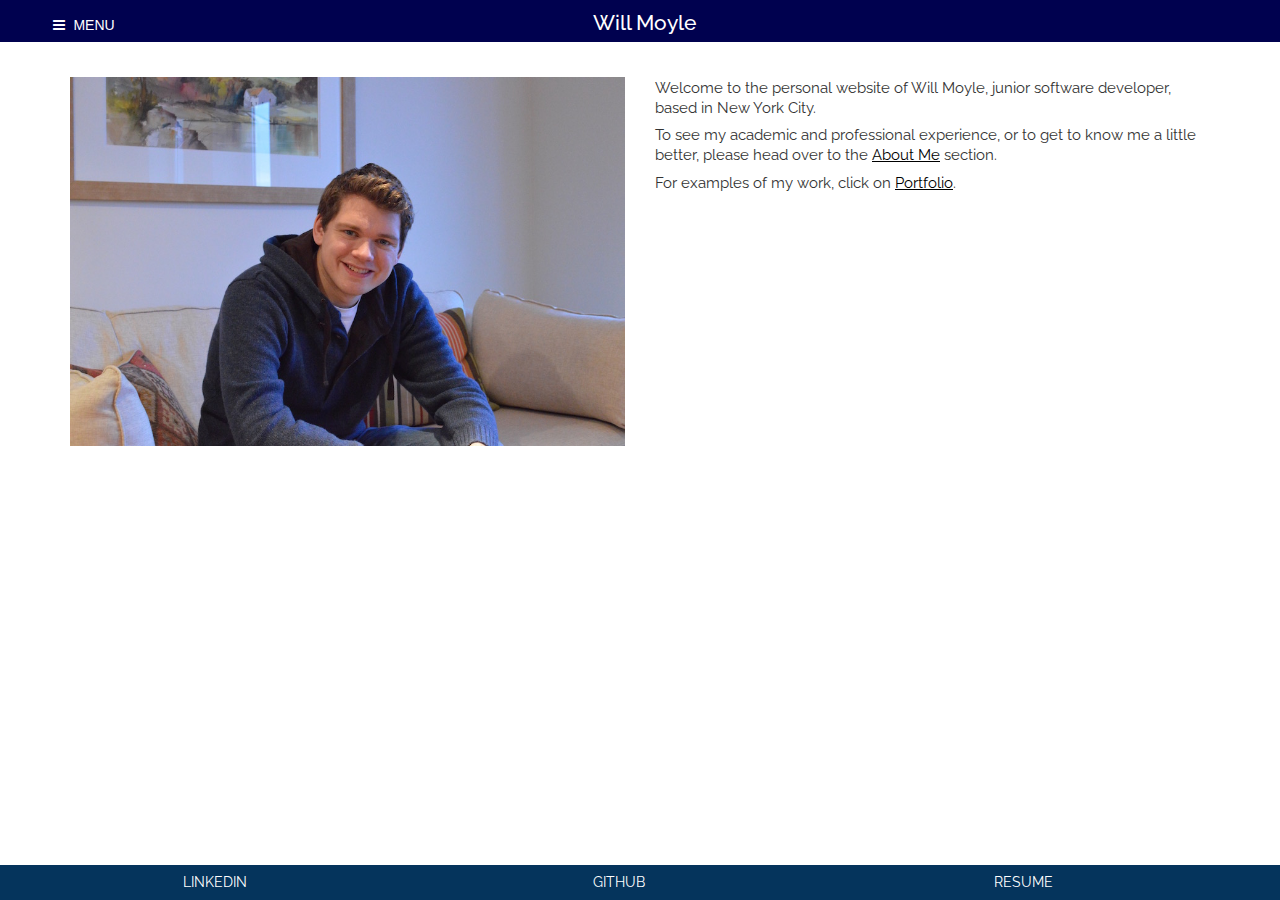
<file: index.html>
<!-- WILL MOYLE website homepage -->

<!DOCTYPE html>

<html>
    
    <head>
        <meta name="viewport" content="width=device-width, initial-scale=1, maximum-scale=1" />
        <link href='https://fonts.googleapis.com/css?family=Raleway:400, 600' rel='stylesheet' type='text/css'/>
        <link rel="stylesheet" href="https://maxcdn.bootstrapcdn.com/bootstrap/3.3.6/css/bootstrap.min.css"/>
        <link rel="stylesheet" href="https://maxcdn.bootstrapcdn.com/font-awesome/4.5.0/css/font-awesome.min.css"/>
        <link rel='stylesheet' href='css/main.css'/>
        <link rel="shortcut icon" href="img/favicon.ico">
        <title>Will Moyle</title>
        <!-- Google Analytics -->
        <script>
            (function(i,s,o,g,r,a,m){i['GoogleAnalyticsObject']=r;i[r]=i[r]||function(){
             (i[r].q=i[r].q||[]).push(arguments)},i[r].l=1*new Date();a=s.createElement(o),
             m=s.getElementsByTagName(o)[0];a.async=1;a.src=g;m.parentNode.insertBefore(a,m)
             })(window,document,'script','//www.google-analytics.com/analytics.js','ga');
             
             ga('create', 'UA-74697057-1', 'auto');
             ga('send', 'pageview');
            </script>
        <!-- End Google Analytics -->
    </head>
    <body>
        
        <!-- MENU BAR -->
        
        <div class="menu">
            <div class="icon-close">
                <img src="img/close_icon.png">
                    </div>
            <ul>
                <li>Home</li>
                <li><a href="pages/about.html">About Me</a></li>
                <li id="port_link"><i class="fa fa-chevron-right"></i><a href="pages/portfolio.html">   Portfolio</a></li>
                <ul class="project">
                    <li><a href="pages/portfolio.html#mind">Mind Explorer iPad App</a></li>
                    <li><a href="pages/portfolio.html#vr">Embodied Virtual Reality</a></li>
                    <li><a href="pages/portfolio.html#website">Portfolio Website</a></li>
                    <li><a href="pages/portfolio.html#blackjack">Blackjack Odds</a></li>
                    <li><a href="pages/portfolio.html#monty">Monty Hall Problem</a></li>
                </ul>
                <li id="blog_link"><i class="fa fa-chevron-right"></i><a href="pages/blog.html">   Blog</a></li>
                <ul class="blog">
                    <li><a href="pages/blog.html#web">Untangling the Web</a></li>
                    <li><a href="pages/blog.html#spoilers">Spoiler Alert! Movie Marketing</a></li>
                    <li><a href="pages/blog.html#blackjack">Blackjack Odds</a></li>
                    <li><a href="pages/blog.html#monty">Monty Hall</a></li>
                </ul>
            </ul>
        </div>
        
        <!-- HEADER -->
        
        <header class="container full">
            <div class="side icon-menu">
                <i class="fa fa-bars"></i>
                Menu
            </div>
            <div class="center"><h1>Will Moyle</h1></div>
        </header>
        
        <div class="container behind"></div>
        
        <!-- MAIN BODY -->
        
        <section class="container">
            <div class="row">
                <div class="col-sm-6">
                    <img class="main_pic" src="img/profile_pic.jpg"/>
                </div>
                <div class="col-sm-6 about">
                    <p>Welcome to the personal website of Will Moyle, junior software developer, based in New York City.</p>
                    <p>To see my academic and professional experience, or to get to know me a little better, please head over to the <a href="pages/about.html">About Me</a> section.</p>
                    <p>For examples of my work, click on <a href="pages/portfolio.html">Portfolio</a>.</p>
                </div>
            </div>
        </section>
        
        <!-- FOOTER -->
        
        <div class="container behind"></div>
        
        <footer class="container full">
            <div><a href="https://uk.linkedin.com/in/willmoyle" target="_blank">LINKEDIN</a></div>
            <div><a href="https://github.com/willmoyle" target="_blank">GITHUB</a></div>
            <div><a href="resources/Will Moyle - Resume.pdf" target="_blank">RESUME</a></div>
        </footer>
        
        <!-- SCRIPTS -->
        
        <script src="https://ajax.googleapis.com/ajax/libs/jquery/2.2.0/jquery.min.js"></script>
        <script src="js/main.js"></script>
        
    </body>
    
</html>
</file>
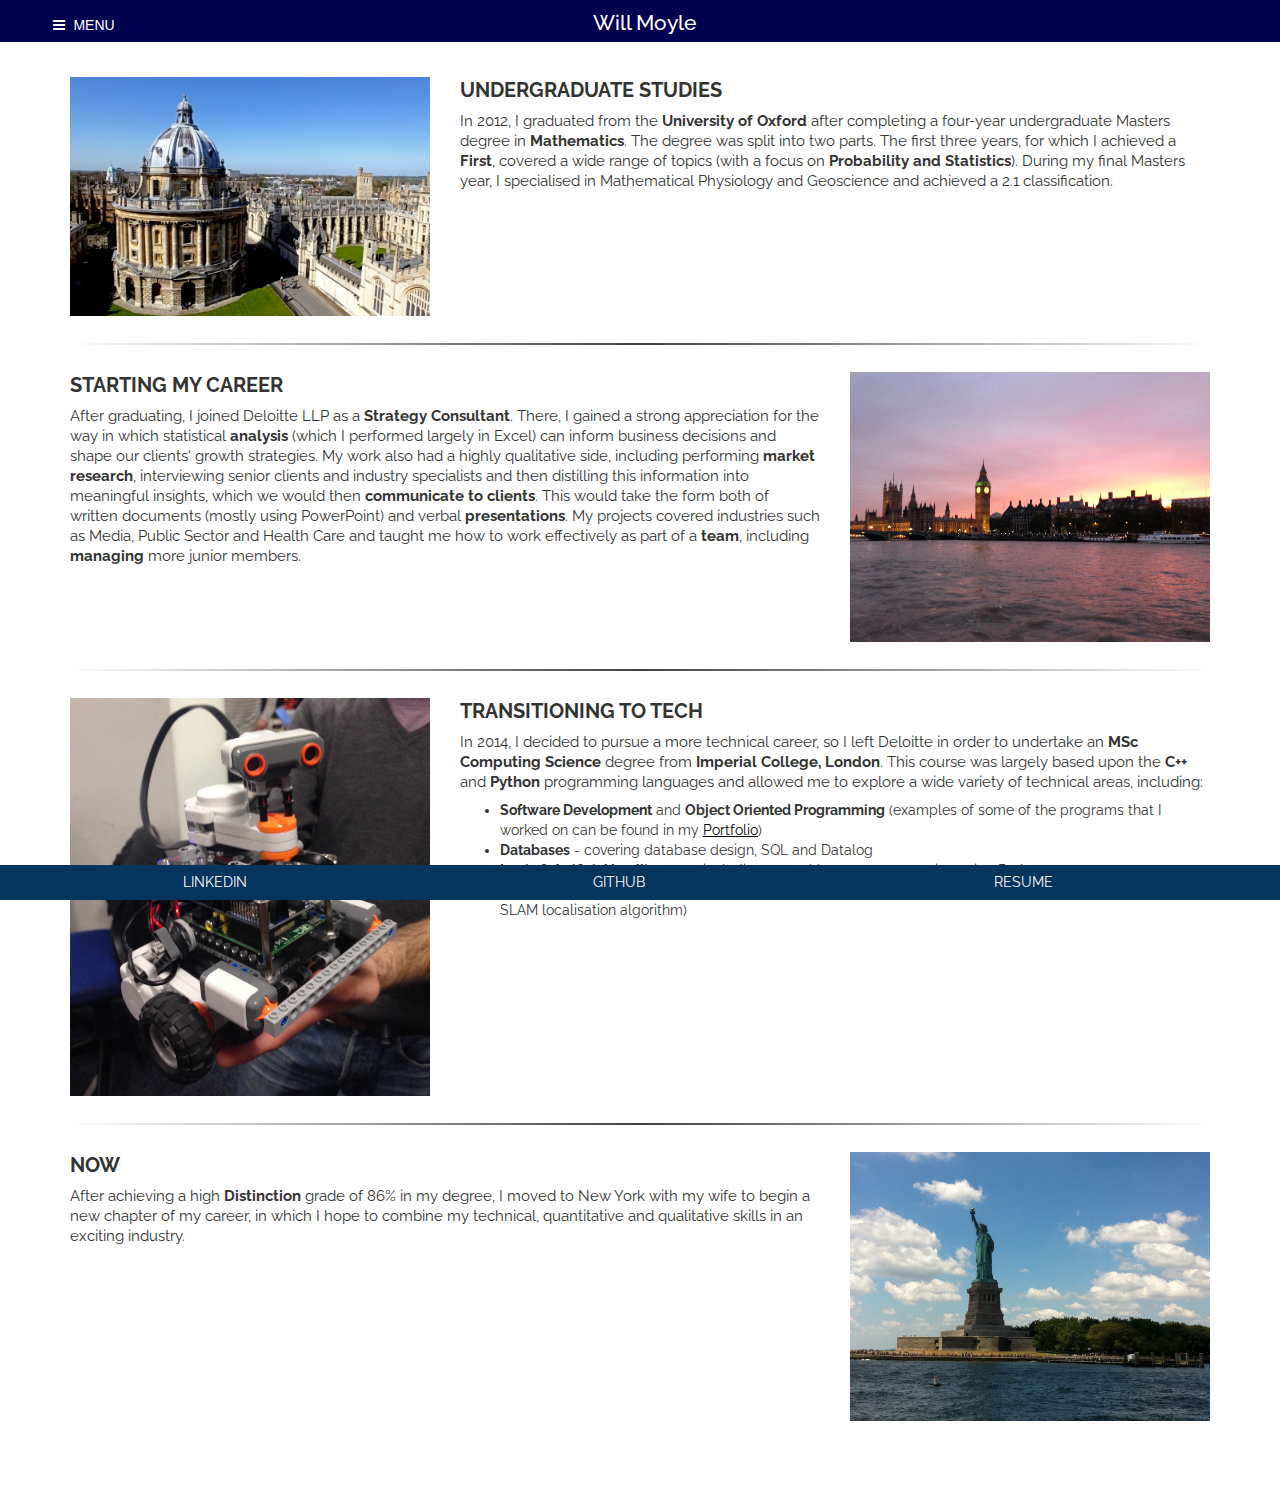
<file: pages/about.html>
<!-- WILL MOYLE website - ABOUT ME -->

<!DOCTYPE html>

<html>
    
    <head>
        <meta name="viewport" content="width=device-width, initial-scale=1, maximum-scale=1" />
        <link href='https://fonts.googleapis.com/css?family=Raleway:400, 600' rel='stylesheet' type='text/css'/>
        <link rel="stylesheet" href="https://maxcdn.bootstrapcdn.com/bootstrap/3.3.6/css/bootstrap.min.css"/>
        <link rel="stylesheet" href="https://maxcdn.bootstrapcdn.com/font-awesome/4.5.0/css/font-awesome.min.css"/>
        <link rel='stylesheet' href='../css/main.css'/>
        <link rel="shortcut icon" href="../img/favicon.ico">
        <title>Will Moyle - About Me</title>
        <!-- Google Analytics -->
        <script>
            (function(i,s,o,g,r,a,m){i['GoogleAnalyticsObject']=r;i[r]=i[r]||function(){
             (i[r].q=i[r].q||[]).push(arguments)},i[r].l=1*new Date();a=s.createElement(o),
             m=s.getElementsByTagName(o)[0];a.async=1;a.src=g;m.parentNode.insertBefore(a,m)
             })(window,document,'script','//www.google-analytics.com/analytics.js','ga');
             
             ga('create', 'UA-74697057-1', 'auto');
             ga('send', 'pageview');
            </script>
        <!-- End Google Analytics -->
    </head>
    <body>
        
        <!-- MENU BAR -->
        
        <div class="menu">
            <div class="icon-close">
                <img src="../img/close_icon.png">
                    </div>
            <ul>
                <li><a href="../index.html">Home</a></li>
                <li>About Me</li>
                <li id="port_link"><i class="fa fa-chevron-right"></i><a href="./portfolio.html">   Portfolio</a></li>
                <ul class="project">
                    <li><a href="./portfolio.html#mind">Mind Explorer iPad App</a></li>
                    <li><a href="./portfolio.html#vr">Embodied Virtual Reality</a></li>
                    <li><a href="./portfolio.html#website">Portfolio Website</a></li>
                    <li><a href="./portfolio.html#blackjack">Blackjack Odds</a></li>
                    <li><a href="./portfolio.html#monty">Monty Hall Problem</a></li>
                </ul>
                <li id="blog_link"><i class="fa fa-chevron-right"></i><a href="./blog.html">   Blog</a></li>
                <ul class="blog">
                    <li><a href="./blog.html#web">Untangling the Web</a></li>
                    <li><a href="./blog.html#spoilers">Spoiler Alert! Movie Marketing</a></li>
                    <li><a href="./blog.html#blackjack">Blackjack Odds</a></li>
                    <li><a href="./blog.html#monty">Monty Hall</a></li>
                </ul>
            </ul>
        </div>
        
        <!-- HEADER -->
        
        <header class="container full">
            <div class="side icon-menu">
                <i class="fa fa-bars"></i>
                Menu
            </div>
            <div class="center"><a href="../index.html"><h1>Will Moyle</h1></a></div>
        </header>
        
        <div class="container behind"></div>
        
        <!-- MAIN BODY -->
        
        <section class="container about">
            <div class="row">
                <div class="col-sm-4">
                    <img class="main_pic" src="../img/oxford.png"/>
                </div>
                <div class="col-sm-8">
                    <h2>UNDERGRADUATE STUDIES</h2>
                    <p>In 2012, I graduated from the <strong>University of Oxford</strong> after completing a four-year undergraduate Masters degree in <strong>Mathematics</strong>. The degree was split into two parts. The first three years, for which I achieved a <strong>First</strong>, covered a wide range of topics (with a focus on <strong>Probability and Statistics</strong>). During my final Masters year, I specialised in Mathematical Physiology and Geoscience and achieved a 2.1 classification.</p>
                </div>
            </div>
            
            <hr>
            
            <div class="row">
                <div class="col-sm-8">
                    <h2>STARTING MY CAREER</h2>
                    <p>After graduating, I joined Deloitte LLP as a <strong>Strategy Consultant</strong>. There, I gained a strong appreciation for the way in which statistical <strong>analysis</strong> (which I performed largely in Excel) can inform business decisions and shape our clients&#39; growth strategies. My work also had a highly qualitative side, including performing <strong>market research</strong>, interviewing senior clients and industry specialists and then distilling this information into meaningful insights, which we would then <strong>communicate to clients</strong>. This would take the form both of written documents (mostly using PowerPoint) and verbal <strong>presentations</strong>. My projects covered industries such as Media, Public Sector and Health Care and taught me how to work effectively as part of a <strong>team</strong>, including <strong>managing</strong> more junior members.</p>
                </div>
                <div class="col-sm-4">
                    <img class="main_pic" src="../img/london.jpg"/>
                </div>
            </div>
            
            <hr>
            
            <div class="row">
                <div class="col-sm-4">
                    <img class="main_pic" src="../img/robot.jpg"/>
                </div>
                <div class="col-sm-8">
                    <h2>TRANSITIONING TO TECH</h2>
                    <p>In 2014, I decided to pursue a more technical career, so I left Deloitte in order to undertake an <strong>MSc Computing Science</strong> degree from <strong>Imperial College, London</strong>. This course was largely based upon the <strong>C++</strong> and <strong>Python</strong> programming languages and allowed me to explore a wide variety of technical areas, including:</p>
                    <ul>
                        <li><strong>Software Development</strong> and <strong>Object Oriented Programming</strong> (examples of some of the programs that I worked on can be found in my <a href="portfolio.html">Portfolio</a>)</li>
                        <li><strong>Databases</strong> - covering database design, SQL and Datalog</li>
                        <li><strong>Logic &amp; Artificial Intelligence</strong> - including natural language processing using Prolog</li>
                        <li><strong>Robotics</strong> - using Python to develop programs for a Lego Mindstorms and BrickPi robot (incorporating the SLAM localisation algorithm)</li>
                    </ul>
                </div>
            </div>
            
            <hr>
            
            <div class="row">
                <div class="col-sm-8">
                    <h2>NOW</h2>
                    <p>After achieving a high <strong>Distinction</strong> grade of 86% in my degree, I moved to New York with my wife to begin a new chapter of my career, in which I hope to combine my technical, quantitative and qualitative skills in an exciting industry.</p>
                </div>
                <div class="col-sm-4">
                    <img class="main_pic" src="../img/ny.jpg"/>
                </div>
            </div>
            
            
            
            
            
            
            </div>
            </div>
        </section>
        
        <!-- FOOTER -->
        
        <div class="container behind"></div>
        
        <footer class="container full">
            <div><a href="https://uk.linkedin.com/in/willmoyle" target="_blank">LINKEDIN</a></div>
            <div><a href="https://github.com/willmoyle" target="_blank">GITHUB</a></div>
            <div><a href="../resources/Will Moyle - Resume.pdf" target="_blank">RESUME</a></div>
        </footer>
        
        <!-- SCRIPTS -->
        
        <script src="https://ajax.googleapis.com/ajax/libs/jquery/2.2.0/jquery.min.js"></script>
        <script src="../js/main.js"></script>
        
    </body>
    
</html>
</file>
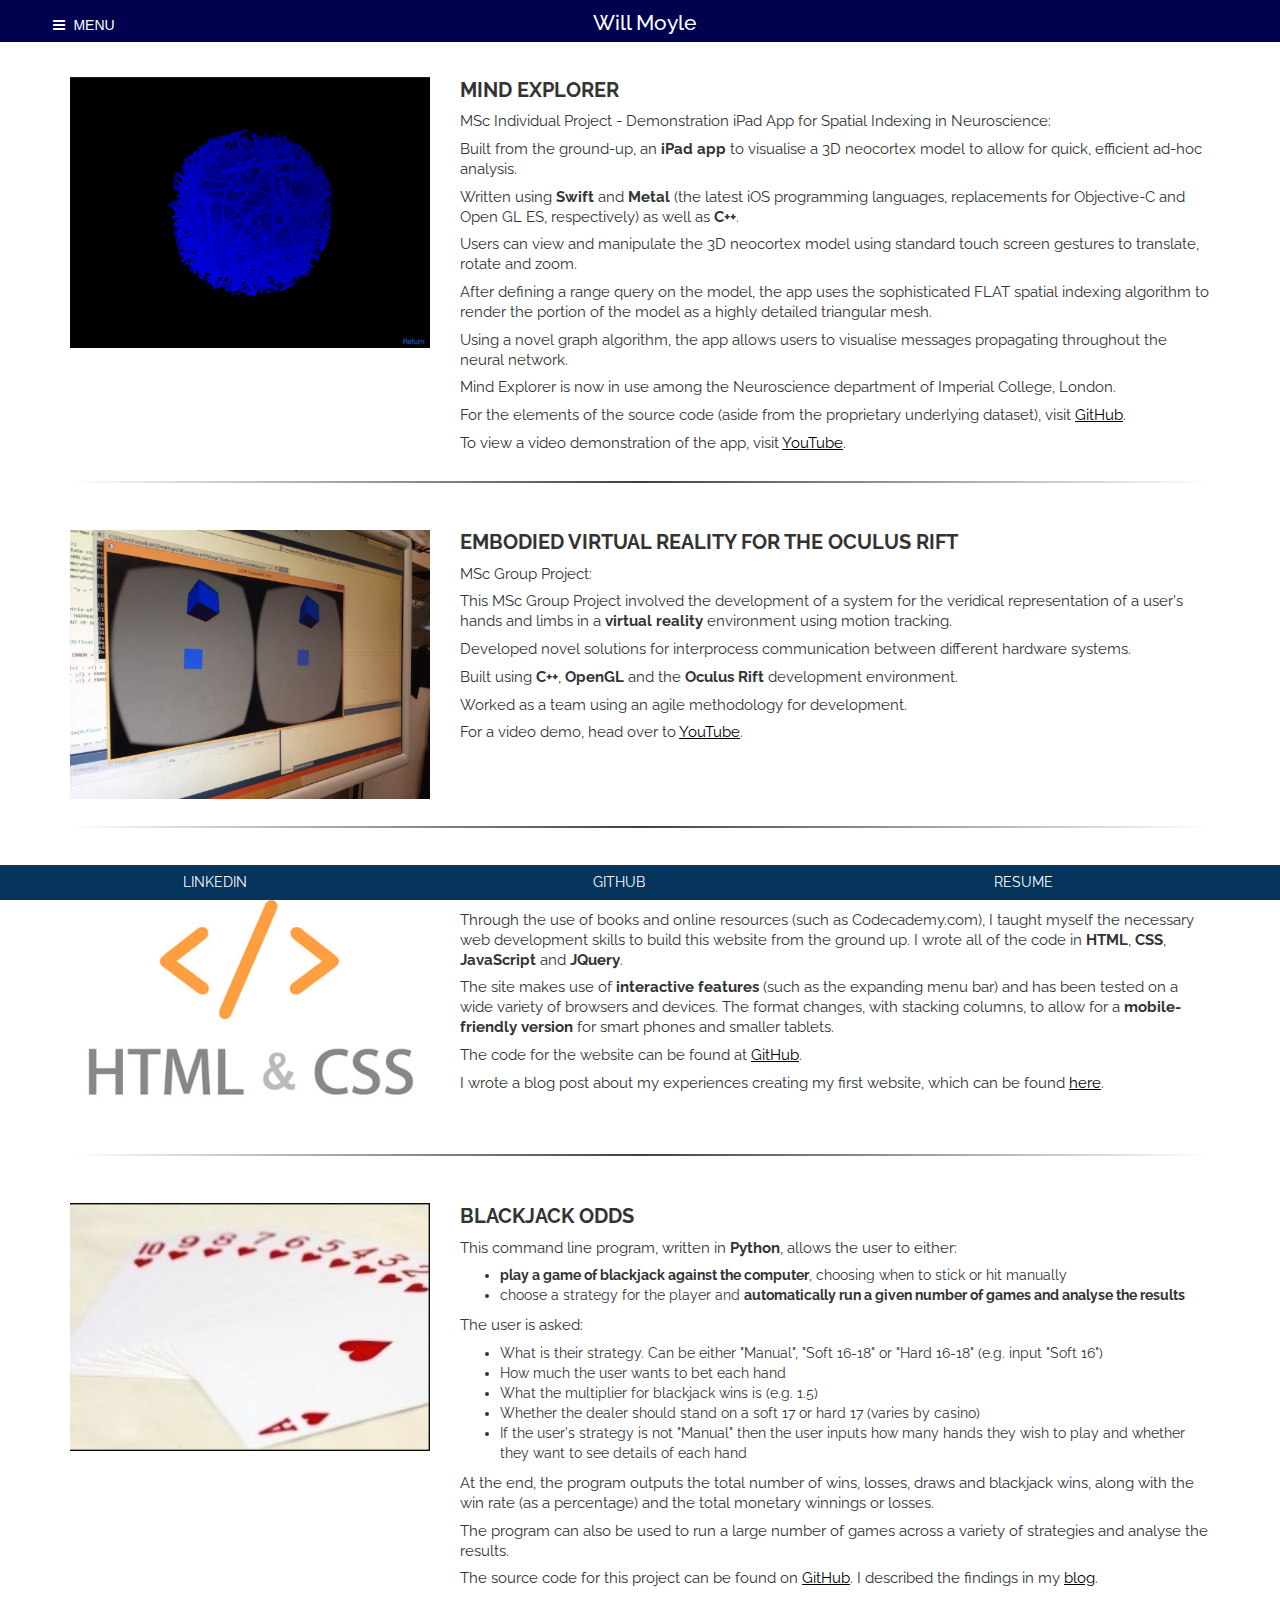
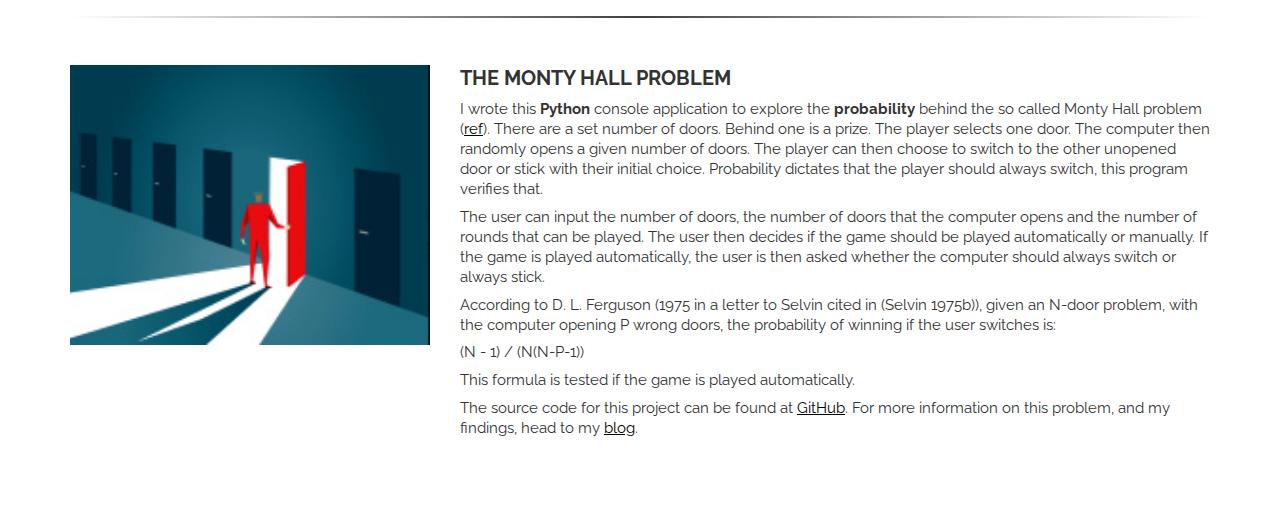
<file: pages/portfolio.html>
<!-- WILL MOYLE website - PORTFOLIO -->

<!DOCTYPE html>

<html>
    
    <head>
        <meta name="viewport" content="width=device-width, initial-scale=1, maximum-scale=1" />
        <link href='https://fonts.googleapis.com/css?family=Raleway:400, 600' rel='stylesheet' type='text/css'/>
        <link rel="stylesheet" href="https://maxcdn.bootstrapcdn.com/bootstrap/3.3.6/css/bootstrap.min.css"/>
        <link rel="stylesheet" href="https://maxcdn.bootstrapcdn.com/font-awesome/4.5.0/css/font-awesome.min.css"/>
        <link rel='stylesheet' href='../css/main.css'/>
        <link rel="shortcut icon" href="../img/favicon.ico">
        <title>Will Moyle - Portfolio</title>
        <!-- Google Analytics -->
        <script>
            (function(i,s,o,g,r,a,m){i['GoogleAnalyticsObject']=r;i[r]=i[r]||function(){
             (i[r].q=i[r].q||[]).push(arguments)},i[r].l=1*new Date();a=s.createElement(o),
             m=s.getElementsByTagName(o)[0];a.async=1;a.src=g;m.parentNode.insertBefore(a,m)
             })(window,document,'script','//www.google-analytics.com/analytics.js','ga');
             
             ga('create', 'UA-74697057-1', 'auto');
             ga('send', 'pageview');
            </script>
        <!-- End Google Analytics -->
    </head>
    <body>
        
        <!-- MENU BAR -->
        
        <div class="menu">
            <div class="icon-close">
                <img src="../img/close_icon.png">
                    </div>
            <ul>
                <li><a href="../index.html">Home</a></li>
                <li><a href="./about.html">About Me</a></li>
                <li id="port_link"><i class="fa fa-chevron-right"></i>   Portfolio</li>
                <ul class="project">
                    <li><a href="./portfolio.html#mind">Mind Explorer iPad App</a></li>
                    <li><a href="./portfolio.html#vr">Embodied Virtual Reality</a></li>
                    <li><a href="./portfolio.html#website">Portfolio Website</a></li>
                    <li><a href="./portfolio.html#blackjack">Blackjack Odds</a></li>
                    <li><a href="./portfolio.html#monty">Monty Hall Problem</a></li>
                </ul>
                <li id="blog_link"><i class="fa fa-chevron-right"></i><a href="./blog.html">   Blog</a></li>
                <ul class="blog">
                    <li><a href="./blog.html#web">Untangling the Web</a></li>
                    <li><a href="./blog.html#spoilers">Spoiler Alert! Movie Marketing</a></li>
                    <li><a href="./blog.html#blackjack">Blackjack Odds</a></li>
                    <li><a href="./blog.html#monty">Monty Hall</a></li>
                </ul>
            </ul>
        </div>
        
        <!-- HEADER -->
        
        <header class="container full">
            <div class="side icon-menu">
                <i class="fa fa-bars"></i>
                Menu
            </div>
            <div class="center"><a href="../index.html"><h1>Will Moyle</h1></a></div>
        </header>
        
        <div class="container behind" id="mind"></div>
        
        <!-- MAIN BODY -->
        
        <section class="container about">
            <div class="row" id="mind">
                <div class="col-sm-4">
                    <img class="main_pic" src="../img/mind.png"/>
                </div>
                
                <div class="col-sm-8">
                    <h2>MIND EXPLORER</h2>
                    <p>MSc Individual Project - Demonstration iPad App for Spatial Indexing in Neuroscience:</p>
                    <p>Built from the ground-up, an <strong>iPad app</strong> to visualise a 3D neocortex model to allow for quick, efficient ad-hoc analysis.</p>
                    <p>Written using <strong>Swift</strong> and <strong>Metal</strong> (the latest iOS programming languages, replacements for Objective-C and Open GL ES, respectively) as well as <strong>C++</strong>.</p>
                    <p>Users can view and manipulate the 3D neocortex model using standard touch screen gestures to translate, rotate and zoom.</p>
                    <p>After defining a range query on the model, the app uses the sophisticated FLAT spatial indexing algorithm to render the portion of the model as a highly detailed triangular mesh.</p>
                    <p>Using a novel graph algorithm, the app allows users to visualise messages propagating throughout the neural network.</p>
                    <p>Mind Explorer is now in use among the Neuroscience department of Imperial College, London.</p>
                    <p>For the elements of the source code (aside from the proprietary underlying dataset), visit <a href="https://github.com/WillMoyle/Mind-Explorer" target="_blank">GitHub</a>.</p>
                    <p>To view a video demonstration of the app, visit <a href="https://youtu.be/coGSApU8ebE" target="_blank">YouTube</a>.</p>
                </div>
            </div>
            
            <div class="divider" id="vr">
                <hr>
            </div>
            
            <div class="row">
                <div class="col-sm-4">
                    <img class="main_pic" src="../img/vr.jpg"/>
                </div>
                
                <div class="col-sm-8">
                    <h2>EMBODIED VIRTUAL REALITY FOR THE OCULUS RIFT</h2>
                    <p>MSc Group Project:</p>
                    <p>This MSc Group Project involved the development of a system for the veridical representation of a user's hands and limbs in a <strong>virtual reality</strong> environment using motion tracking.</p>
                    <p>Developed novel solutions for interprocess communication between different hardware systems.</p>
                    <p>Built using <strong>C++</strong>, <strong>OpenGL</strong> and the <strong>Oculus Rift</strong> development environment.</p>
                    <p>Worked as a team using an agile methodology for development.</p>
                    <p>For a video demo, head over to <a href="https://youtu.be/-db7dQuanK0" target="_blank">YouTube</a>.</p>
                </div>
            </div>
            
            <div class="divider" id="website">
                <hr>
            </div>
            
            <div class="row" id="website">
                <div class="col-sm-4">
                    <img class="main_pic" src="../img/web.jpg"/>
                </div>
                
                <div class="col-sm-8">
                    <h2>PORFOLIO WEBSITE</h2>
                    <p>Through the use of books and online resources (such as Codecademy.com), I taught myself the necessary web development skills to build this website from the ground up. I wrote all of the code in <strong>HTML</strong>, <strong>CSS</strong>, <strong>JavaScript</strong> and <strong>JQuery</strong>.</p>
                    <p>The site makes use of <strong>interactive features</strong> (such as the expanding menu bar) and has been tested on a wide variety of browsers and devices. The format changes, with stacking columns, to allow for a <strong>mobile-friendly version</strong> for smart phones and smaller tablets.</p>
                    <p>The code for the website can be found at <a href="https://github.com/WillMoyle/Portfolio-Website" target="_blank">GitHub</a>.</p>
                    <p>I wrote a blog post about my experiences creating my first website, which can be found <a href="./blog.html#web">here</a>.</p>
                </div>
            </div>
            
            <div class="divider" id="blackjack">
                <hr>
            </div>
            
            <div class="row">
                <div class="col-sm-4">
                    <img class="main_pic" src="../img/cards.png"/>
                </div>
                
                <div class="col-sm-8">
                    <h2>BLACKJACK ODDS</h2>
                    <p>This command line program, written in <strong>Python</strong>, allows the user to either:</p>
                    <ul>
                        <li><strong>play a game of blackjack against the computer</strong>, choosing when to stick or hit manually</li>
                        <li>choose a strategy for the player and <strong>automatically run a given number of games and analyse the results</strong></li>
                    </ul>
                    <p>The user is asked:</p>
                    <ul>
                        <li>What is their strategy. Can be either "Manual", "Soft 16-18" or "Hard 16-18" (e.g. input "Soft 16")</li>
                        <li>How much the user wants to bet each hand</li>
                        <li>What the multiplier for blackjack wins is (e.g. 1.5)</li>
                        <li>Whether the dealer should stand on a soft 17 or hard 17 (varies by casino)</li>
                        <li>If the user's strategy is not "Manual" then the user inputs how many hands they wish to play and whether they want to see details of each hand</li>
                    </ul>
                    <p>At the end, the program outputs the total number of wins, losses, draws and blackjack wins, along with the win rate (as a percentage) and the total monetary winnings or losses.</p>
                    <p>The program can also be used to run a large number of games across a variety of strategies and analyse the results.</p>
                    <p>The source code for this project can be found on <a href="https://github.com/WillMoyle/Blackjack" target="_blank">GitHub</a>. I described the findings in my <a href="./blog.html#blackjack">blog</a>.</p>
                </div>
            </div>
            
            <div class="divider" id="monty">
                <hr>
            </div>
            
            <div class="row">
                <div class="col-sm-4">
                    <img class="main_pic" src="../img/monty.png"/>
                </div>
                
                <div class="col-sm-8">
                    <h2>THE MONTY HALL PROBLEM</h2>
                    <p>I wrote this <strong>Python</strong> console application to explore the <strong>probability</strong> behind the so called Monty Hall problem (<a href="https://en.wikipedia.org/wiki/Monty_Hall_problem" target="_blank">ref</a>). There are a set number of doors. Behind one is a prize. The player selects one door. The computer then randomly opens a given number of doors. The player can then choose to switch to the other unopened door or stick with their initial choice. Probability dictates that the player should always switch, this program verifies that.</p>
                    <p>The user can input the number of doors, the number of doors that the computer opens and the number of rounds that can be played. The user then decides if the game should be played automatically or manually. If the game is played automatically, the user is then asked whether the computer should always switch or always stick.</p>
                    <p>According to D. L. Ferguson (1975 in a letter to Selvin cited in (Selvin 1975b)), given an N-door problem, with the computer opening P wrong doors, the probability of winning if the user switches is:</p>
                    <p>(N - 1) / (N(N-P-1))</p>
                    <p>This formula is tested if the game is played automatically.</p>
                    <p>The source code for this project can be found at <a href="https://github.com/WillMoyle/Monty-Hall-Problem" target="_blank">GitHub</a>. For more information on this problem, and my findings, head to my <a href="./blog.html#monty">blog</a>.</p>
                </div>
            </div>
        </section>
        
        <!-- FOOTER -->
        
        <div class="container behind"></div>
        
        <footer class="container full">
            <div><a href="https://uk.linkedin.com/in/willmoyle" target="_blank">LINKEDIN</a></div>
            <div><a href="https://github.com/willmoyle" target="_blank">GITHUB</a></div>
            <div><a href="../resources/Will Moyle - Resume.pdf" target="_blank">RESUME</a></div>
        </footer>
        
        <!-- SCRIPTS -->
        
        <script src="https://ajax.googleapis.com/ajax/libs/jquery/2.2.0/jquery.min.js"></script>
        <script src="../js/main.js"></script>
        
    </body>
    
</html>
</file>
<file: css/main.css>
body {
    font-family: 'Raleway', sans-serif;
    margin: 0;
    position: relative;
}

.full {
    width: 100%;
}

/* -------------------------------------------------------------------------- */
/* ---------- MENU ---------------------------------------------------------- */
/* -------------------------------------------------------------------------- */

.menu {
    background: #202024 url('http://s3.amazonaws.com/codecademy-content/courses/ltp2/img/uber/black-thread.png') repeat left top;
    left: -285px;
    height: 100%;
    position: fixed;
    width: 285px;
    z-index: 30;
}

.menu ul {
    border-top: 1px solid #636366;
    list-style: none;
    margin: 0;
    padding: 0;
}

.menu li {
    border-bottom: 1px solid #636366;
    font-family: 'Open Sans', sans-serif;
    line-height: 45px;
    padding-bottom: 3px;
    padding-left: 20px;
    padding-top: 3px;
    
    font-size: 15px;
    text-decoration: none;
    text-transform: uppercase;
    color: #CCCCCC;
}

.project li {
    text-transform: none;
    padding-left: 50px;
}

.blog li {
    text-transform: none;
    padding-left: 50px;
}


.menu a {
    color: #fff;
}

.icon-close {
    cursor: pointer;
    padding-left: 10px;
    padding-top: 10px;
}

/* -------------------------------------------------------------------------- */
/* ---------- HEADER -------------------------------------------------------- */
/* -------------------------------------------------------------------------- */

header {
    position: fixed;
    height: 3em;
    background-color: #00014F;
    z-index: 20;
    color: white;
}

header .side {
    font-size: 1em;
    width: 30%;
    text-align: left;
    padding-left: 3%;
    display: inline-block;
}

.icon-menu {
    cursor: pointer;
    font-family: 'Open Sans', sans-serif;
    text-decoration: none;
    text-transform: uppercase;
}

.icon-menu i {
    margin-right: 5px;
}

header .center {
    width: 40%;
    text-align: center;
    display: inline-block;
}

header h1, header h1 a {
    margin: 0;
    margin-top: 0.5em;
    font-size: 1.5em;
    color: white;
    text-align: center;
    text-decoration: none;
}

header a:hover {
    color: white;
    text-decoration: none;
}

.behind {
    height: 5em;
}

/* -------------------------------------------------------------------------- */
/* ---------- BODY ---------------------------------------------------------- */
/* -------------------------------------------------------------------------- */

.about p {
    margin-bottom: 0.5em;
    margin-top: 0.5em;
    font-size: 1.1em;
    letter-spacing: 110%;
    line-height: 130%;
}

.about h2 {
    font-size: 1.4em;
    font-weight: bold;
    margin-top: 0.5em;
    margin-bottom: 0.5em;
}

.about a {
    color: black;
    text-decoration: underline;
}

.main_pic {
    float: center;
    margin-top: 0.5em;
    margin-bottom: 0.5em;
    width: 100%;
}

hr {
    border: 0;
    height: 2px;
    clear: both;
    background-image: linear-gradient(to right, rgba(0, 0, 0, 0), rgba(0, 0, 0, 0.75), rgba(0, 0, 0, 0));
}

.divider {
    height: 3em;
}

/* -------------------------------------------------------------------------- */
/* ---------- BLOG ---------------------------------------------------------- */
/* -------------------------------------------------------------------------- */

.blog_post {
    width: 80%;
    margin-left: 10%;
}

.blog_post p {
    letter-spacing: 1px;
    
}

.blog_title {
    text-align: center;
    text-transform: uppercase;
}

.blog_date {
    text-align: center;
    font-style: italic;
    font-size: 120%;
}

.blog_quote {
    width: 80%;
    margin-left: 10%;
    text-align: center;
    font-size: 120%;
    font-style: italic;
    color: #000000;
}

.blog_caption {
    margin-top: 0;
    font-size: 90%;
    color: #000000;
    text-align: center;
    font-style: italic;
    margin-bottom: 2em;
}

.blog_media {
    text-align: center;
    max-width: 80%;
    margin-left: 10%;
    margin-top: 2em;
}

.blog_video {
    position: relative;
    width: 80%;
    margin-left: 10%;
    padding-bottom: 56.25%; /* 16:9 */
    padding-top: 25px;
    height: 0;
}

.blog_video iframe {
    position: absolute;
    top: 0;
    left: 0;
    width: 100%;
    height: 100%;
}

.blog_media img {
    max-width: 100%;
}

.blog_formula {
    width: 80%;
    margin-left: 10%;
    text-align: center;
    font-size: 120%;
    font-weight: bolder;
    color: #000000;
}

.blog_footnote {
    font-size: 85%;
    font-style: italic;
}

.blog_section {
    font-size: 120%;
    font-weight: bolder;
    margin-top: 1.2em;
    margin-bottom: 1.2em;
}


/* -------------------------------------------------------------------------- */
/* ---------- FOOTER -------------------------------------------------------- */
/* -------------------------------------------------------------------------- */

footer {
    position: fixed;
    bottom: 0px;
    height: 2.5em;
    padding-top: 0.5em;
    
    background-color: #05345C;
    color: white;
    font-size: 1em;
}

footer div {
    display: inline-block;
    text-align: center;
    width: 32%;
}

footer a {
    color: white;
    text-decoration: none;
}

footer a:hover {
    color: white;
    text-decoration: underline;
}
</file>
